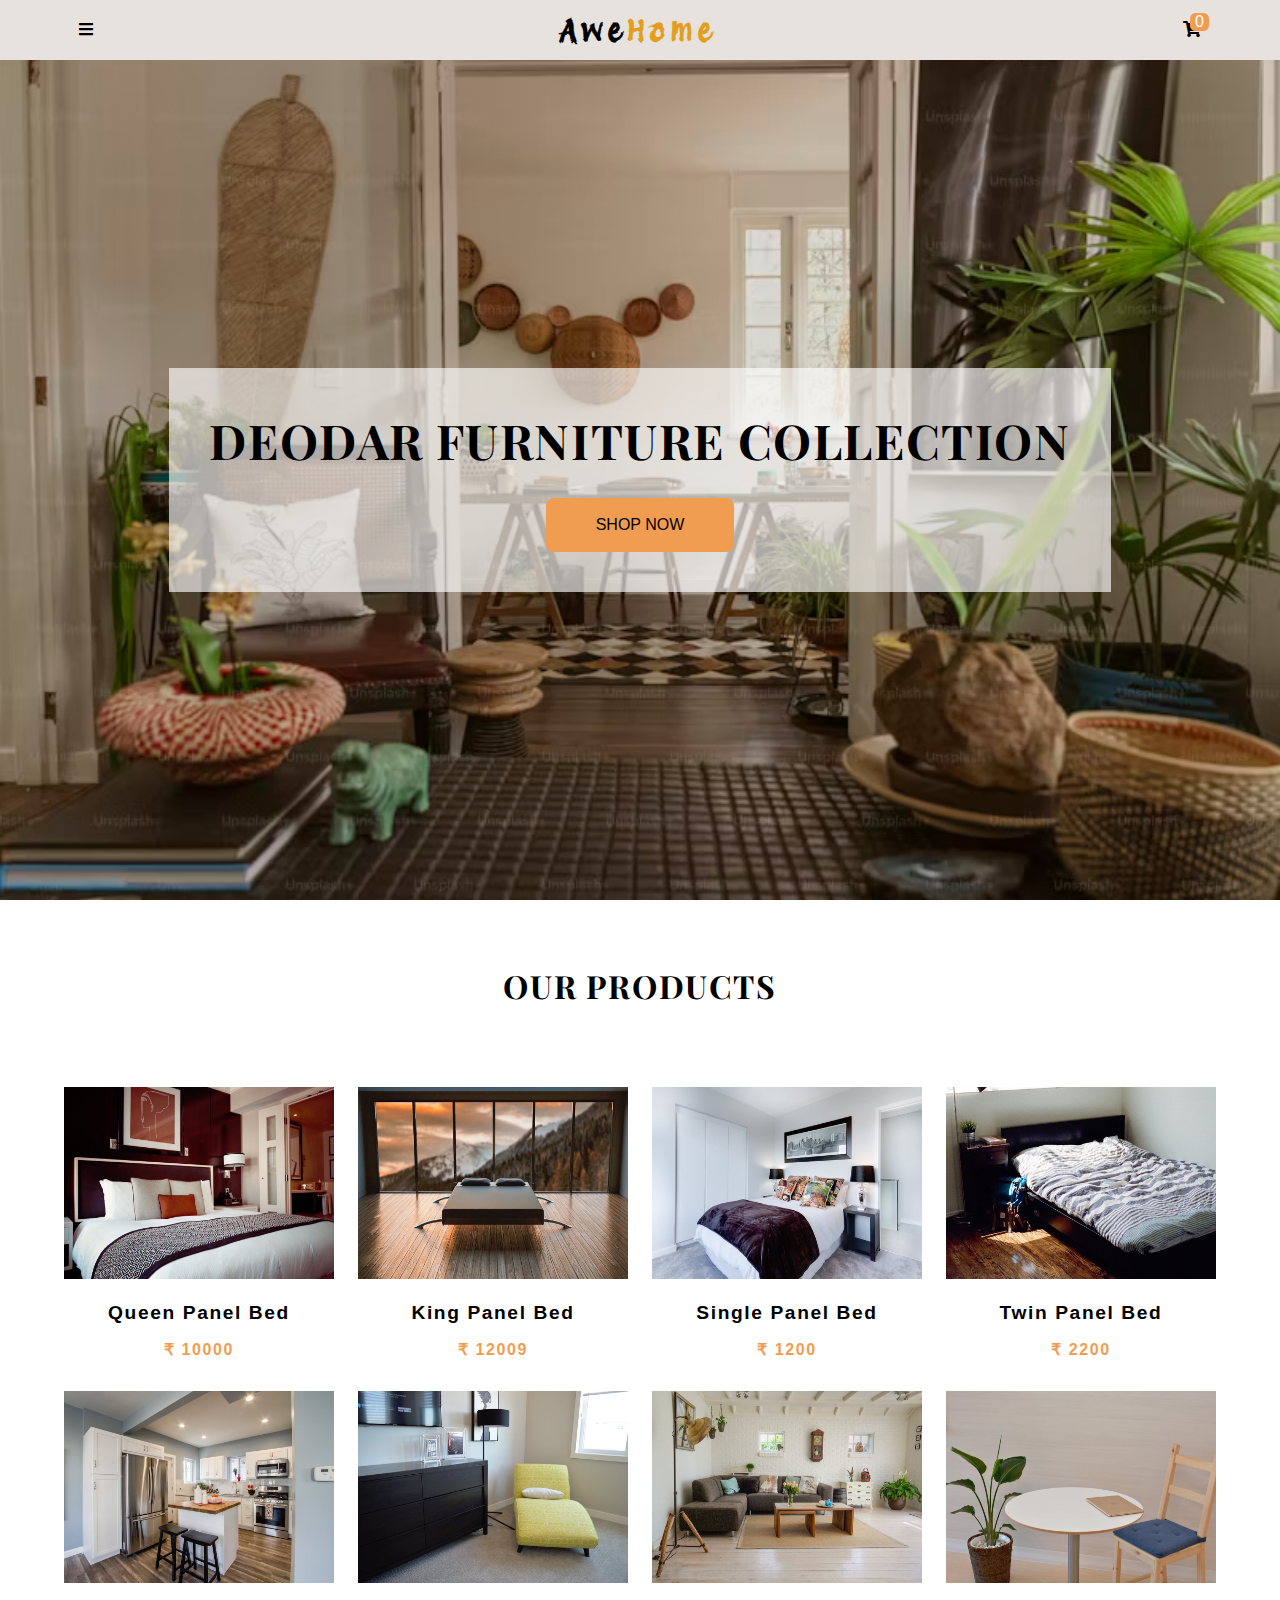
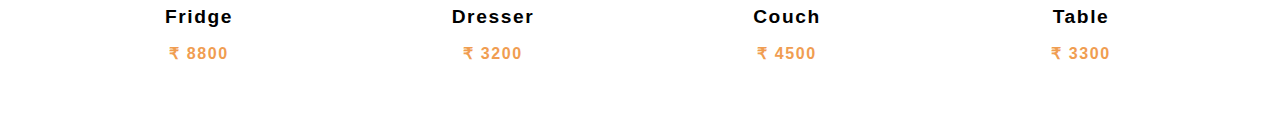
<file: index.html>
<!DOCTYPE html>
<html lang="en">
<head>
    <meta charset="UTF-8">
    <meta name="viewport" content="width=device-width, initial-scale=1.0">
    <title>AweHome</title>
    <link rel="stylesheet" href="style.css">
    <!-- <link rel="stylesheet" href="https://cdnjs.cloudflare.com/ajax/libs/font-awesome/4.7.0/css/font-awesome.min.css"> -->
    <link rel="stylesheet" href="https://cdnjs.cloudflare.com/ajax/libs/font-awesome/5.8.2/css/all.min.css">
    <link rel="preconnect" href="https://fonts.googleapis.com">
<link rel="preconnect" href="https://fonts.gstatic.com" crossorigin>
<link href="https://fonts.googleapis.com/css2?family=Lemon&family=Protest+Revolution&display=swap" rel="stylesheet">
<link rel="preconnect" href="https://fonts.googleapis.com">
<link rel="preconnect" href="https://fonts.gstatic.com" crossorigin>
<link href="https://fonts.googleapis.com/css2?family=Playfair+Display:ital,wght@0,400..900;1,400..900&display=swap" rel="stylesheet">

</head>
<body>
    <!-- navbar -->
    <nav class="navbar">
        <div class="navbar-center">
            <span class="nav-icon">
                <i class="fas fa-bars"></i>
            </span>
            <span id="heading"><span id="awe"><b>Awe</b></span><span id="home"><b>Home</b></span></span>
            <div class="cart-btn">
                <span class="nav-icon">
                    <i class="fas fa-cart-plus"></i>
                </span>
                <div class="cart-items">0</div>
            </div>
        </div>
    </nav>

 <!-- frony page with a banner -->
 <header class="front-page">
    <div class="banner">
        <h1 class="banner-title">DEODAR FURNITURE COLLECTION</h1>
        <a href="shop.html" target="_blank">
        <button class="banner-btn">SHOP NOW</button>
        </a>
    </div>
 </header>

 <!-- products section -->
 <section class="products">
    <div class="products-title">
        <h2>OUR PRODUCTS</h2>
    </div>
    <div class="products-center">
        <!-- <article class="product">
            <div class="img-container">
                <img src="frontpage.jpeg" class="product-img">
                <button class="bag-btn" data-id="1">
                <i class="fas fa-shopping-cart"></i>
                ADD TO BAG
                </button>
            </div>
            <h3>queen bed</h3>
            <h4>15,000 &#8377</h4>
        </article> -->

    </div>
 </section>

 <!-- cart -->
 <div class="cart-overlay ">
    <div class="cart ">
        <span class="close-cart"><i class="fas fa-window-close"></i></span>
        <h2>Your Cart</h2>
        <div class="cart-content">
            <!-- <div class="cart-item"> -->
                <!-- <img src="./images/product-1.jpeg">
                <div class="details">
                    <h4>Queen Bed</h4>
                    <h5>&#8377 15,000</h5>
                    <span class="remove-item">remove</span>
                </div>
                <div>
                    <i class="fas fa-chevron-up"></i>
                    <p class="item-amount">1</p>
                    <i class="fas fa-chevron-down"></i>

                </div> -->
            <!-- </div> -->
        </div>
        <div class="cart-footer">
            <h3>Your Total : &#8377 <span class="cart-total">0</span></h3>
            <button class="clear-cart banner-btn">CLEAR CART</button>
        </div>
    </div>
 </div>

  <script src="./app.js"></script>
</body>
</html>
</file>
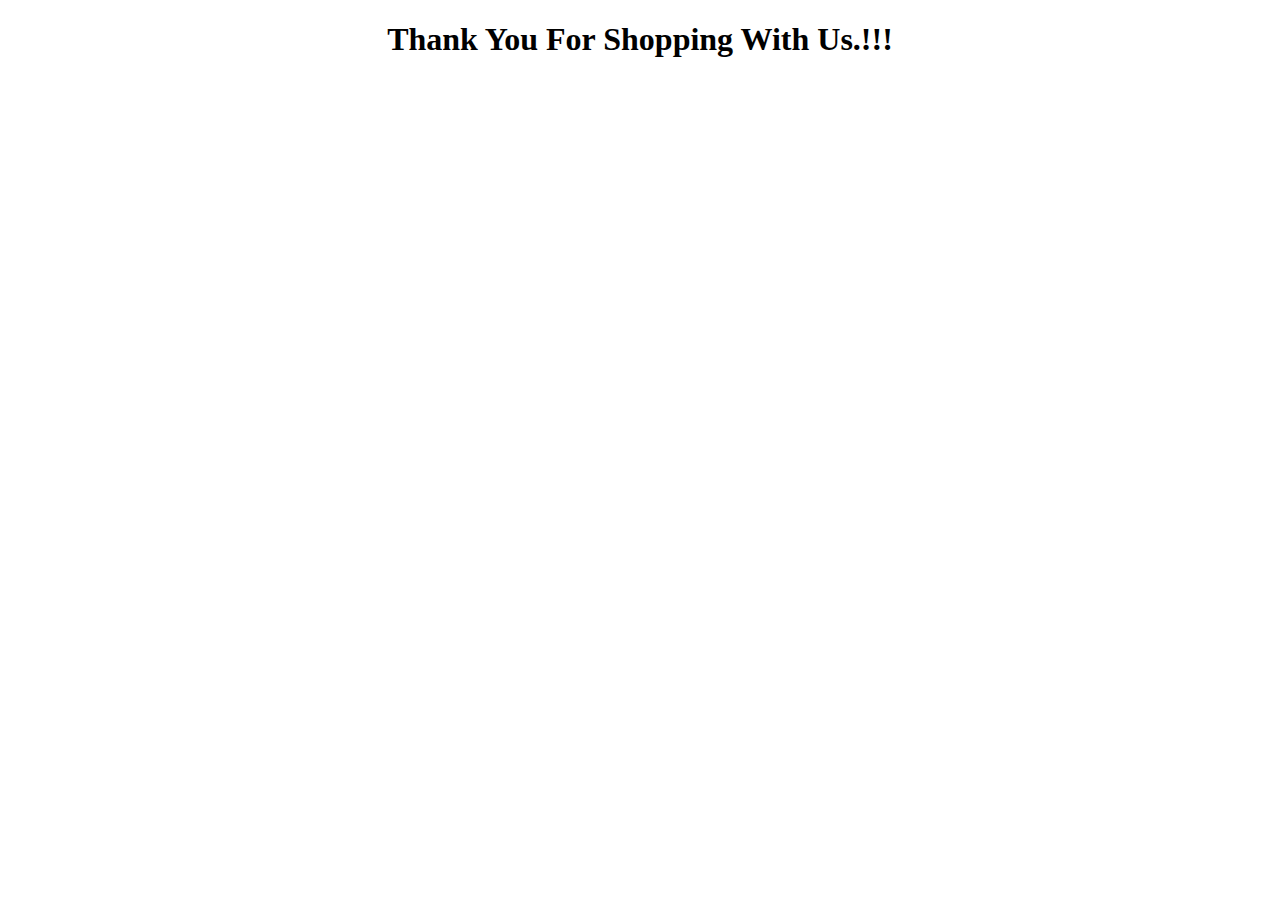
<file: shop.html>
<!DOCTYPE html>
<!DOCTYPE html>
<html lang="en">
<head>
    <meta charset="UTF-8">
    <meta name="viewport" content="width=device-width, initial-scale=1.0">
    <title>Document</title>
</head>
    <style>
        h1{
            display: flex;
            justify-content: center;
            align-items: center;
        }
    </style>
<body>
    <h1>Thank You For Shopping With Us.!!!</h1>
    
</body>
</html>
</file>
<file: style.css>
*{
    margin:0;
    padding: 0;
    box-sizing: border-box;
}
body{
    font-family:  sans-serif,"Lemon";
}
:root{
    --orange:rgb(240, 157, 81);
    --white:rgb(255, 255, 255);
    --black:rgb(34, 34, 34);
    --grey:rgb(236, 236, 236);
    --spacing: 0.1rem;
    --font: "playfair Display",sans-serif;
}
.navbar{
    position:sticky;
    top: 0;
    margin:0px;
    display: flex;
    align-items: center;
    justify-content: center;
    background-color: rgb(231, 226,221);
    z-index: 1;
    width: 100%;
    height: 60px;
}
.navbar-center{
    display: flex;
    align-items: center;
    justify-content: space-between;
    width: 100%;
    margin: 0px ;
    max-width: 1170px ;
    padding: 0 1.5rem;
}
#home{
    color: rgb(228, 158, 30);
}
#heading{
    font-size: 1.9rem;
    font-family:"Protest Revolution",sans-serif ;
    letter-spacing: 5px;
}
.cart-btn{
    cursor: pointer;
    position: relative;
}
.cart-items{
    position: absolute;
    top: -8px;
    right: -8px;
    background-color:var(--orange) ;
    color:var(--white) ;
    padding:0 5px ;
    border-radius: 30%;
}
/* front page */
.front-page{
    min-height: calc(100dvh - 60px);
    background: url(frontpage.jpeg) no-repeat center/cover;
    display: flex;
    flex-direction: column;
    align-items: center;
    justify-content: center;
}
.banner{
    background-color:rgba(255, 255, 255, 0.644);
   display: flex;
   flex-direction: column;
   justify-content: center;
    align-items: center;
   padding: 2.5rem;
}
.banner-title{
   font-family:var(--font);
   letter-spacing: var(--spacing);
   font-size: 3rem;
   margin-bottom: 3%;
}
.banner-btn{
    background-color: var(--orange);
    border: 2px solid var(--orange);
    padding: 1rem;
    font-size: 1rem;
    padding: 1rem 3rem;
    cursor:pointer;
    /* margin-left: 20rem; */
   transition: all 0.3ms ease-in-out;
   border-radius: 0.5rem;
}
.banner-btn:hover{
    background-color: transparent;
    border: 2px solid rgb(118, 67, 0);
    color: rgb(118, 67, 0);
}

/* products */
.products{
    padding: 4rem 0;
}
.products-title h2{
font-family: var(--font);
letter-spacing: var(--spacing);
text-align: center;
margin-bottom: 5rem;
font-size: 2rem;
}
.products-center{
    width: 90dvw;
    margin: 0 auto;
    max-width: 1170px;
    display: grid;
    grid-template-columns: repeat(auto-fit , minmax(260px, 1fr));  /*gud responsive feature*/
    column-gap: 1.5rem ;
    row-gap: 2rem;
}
.img-container{
    position: relative;
    overflow: hidden;
}
.bag-btn{
    position: absolute;
    top: 70%;
    right: 0rem;
    background: var(--orange);
    border: none;
    padding: 0.5rem  0.75rem ;
    letter-spacing: var(--spacing);
    font-weight: bold;
    transform: translateX(101%);
    cursor: pointer;
}
.bag-btn:hover{
    color: var(--white);
}
.fa-shopping-cart{
    margin-right: 0.5rem;
}
.product-img{
    width: 100%;
    /* display: block ; */
    min-height: 12rem;
 }
.img-container:hover .bag-btn {
    transform: translateX(0);
}
.img-container:hover .product-img{
    opacity: 0.5;
}
.products h3{
    text-transform: capitalize;
    font-size: 1.2rem;
    text-align: center;
    margin-top: 1.2rem;
    letter-spacing: var(--spacing);
}
.products h4{
    margin-top: 1rem;
    text-align: center;
    color: var(--orange);
    letter-spacing: var(--spacing);
}

/* cart */
.cart-overlay{
    position: fixed;
    top: 0;
    right: 0;
    width: 100%;
    height: 100%;
    z-index: 2;
    visibility: hidden;
}
.cart{
 position: fixed;
    top: 0;
    right: 0;
    width: 445px;
    height: 100%;
    overflow: scroll;
    z-index: 3;
    background-color:rgb(231, 226, 221);
    padding: 1.5rem;
    transform: translateX(100%);
}
.transparentBcg{
    visibility: visible;
}
.showCart{
    transform: translateX(0);
}
@media screen and (min-width:768px){
    .cart{
        min-height: 445px; 
        width: 30dvw;
    }
}
.cart h2{
    text-align: center;
    margin: 1rem;
    margin-bottom: 2rem;
    letter-spacing: var(--spacing);
}


.cart-item{
   /* display: flex;
   align-items: center;
   justify-content: space-between; */

   display: grid;
   align-items: center;
   grid-template-columns: auto 1fr auto;
   column-gap: 1.5rem;
   margin: 1.5rem 0;
   
}

.cart-footer{
    text-align: center;
    letter-spacing: var(--spacing);
    margin: 5rem;
    clear: both;
}

.cart-item img{
    /* width: 25%;
    height: 25%; */
    width: 75px;
    height: 75px;
}
.cart-item h4{
    letter-spacing: var(--spacing);
    font-size: 0.85rem;
}
.cart-item h5{
    margin: 0.5rem 0;
}
.remove-item{
    opacity: 0.5 ;
    font-size: 0.9rem;
    cursor : pointer;
}
.item-amount{
    text-align: center;
}
.fa-chevron-up , .fa-chevron-down{
    color: var(--orange);
    cursor: pointer;
}

.close-cart{
    cursor: pointer;
    font-size: 1.7rem;
}
.cart-footer{
    text-align: center;
    letter-spacing: var(--spacing);
    margin: 5rem;
}
.clear-cart{
    margin-top: 1rem;

}
.opacity{
    opacity:50% ;
}
</file>
